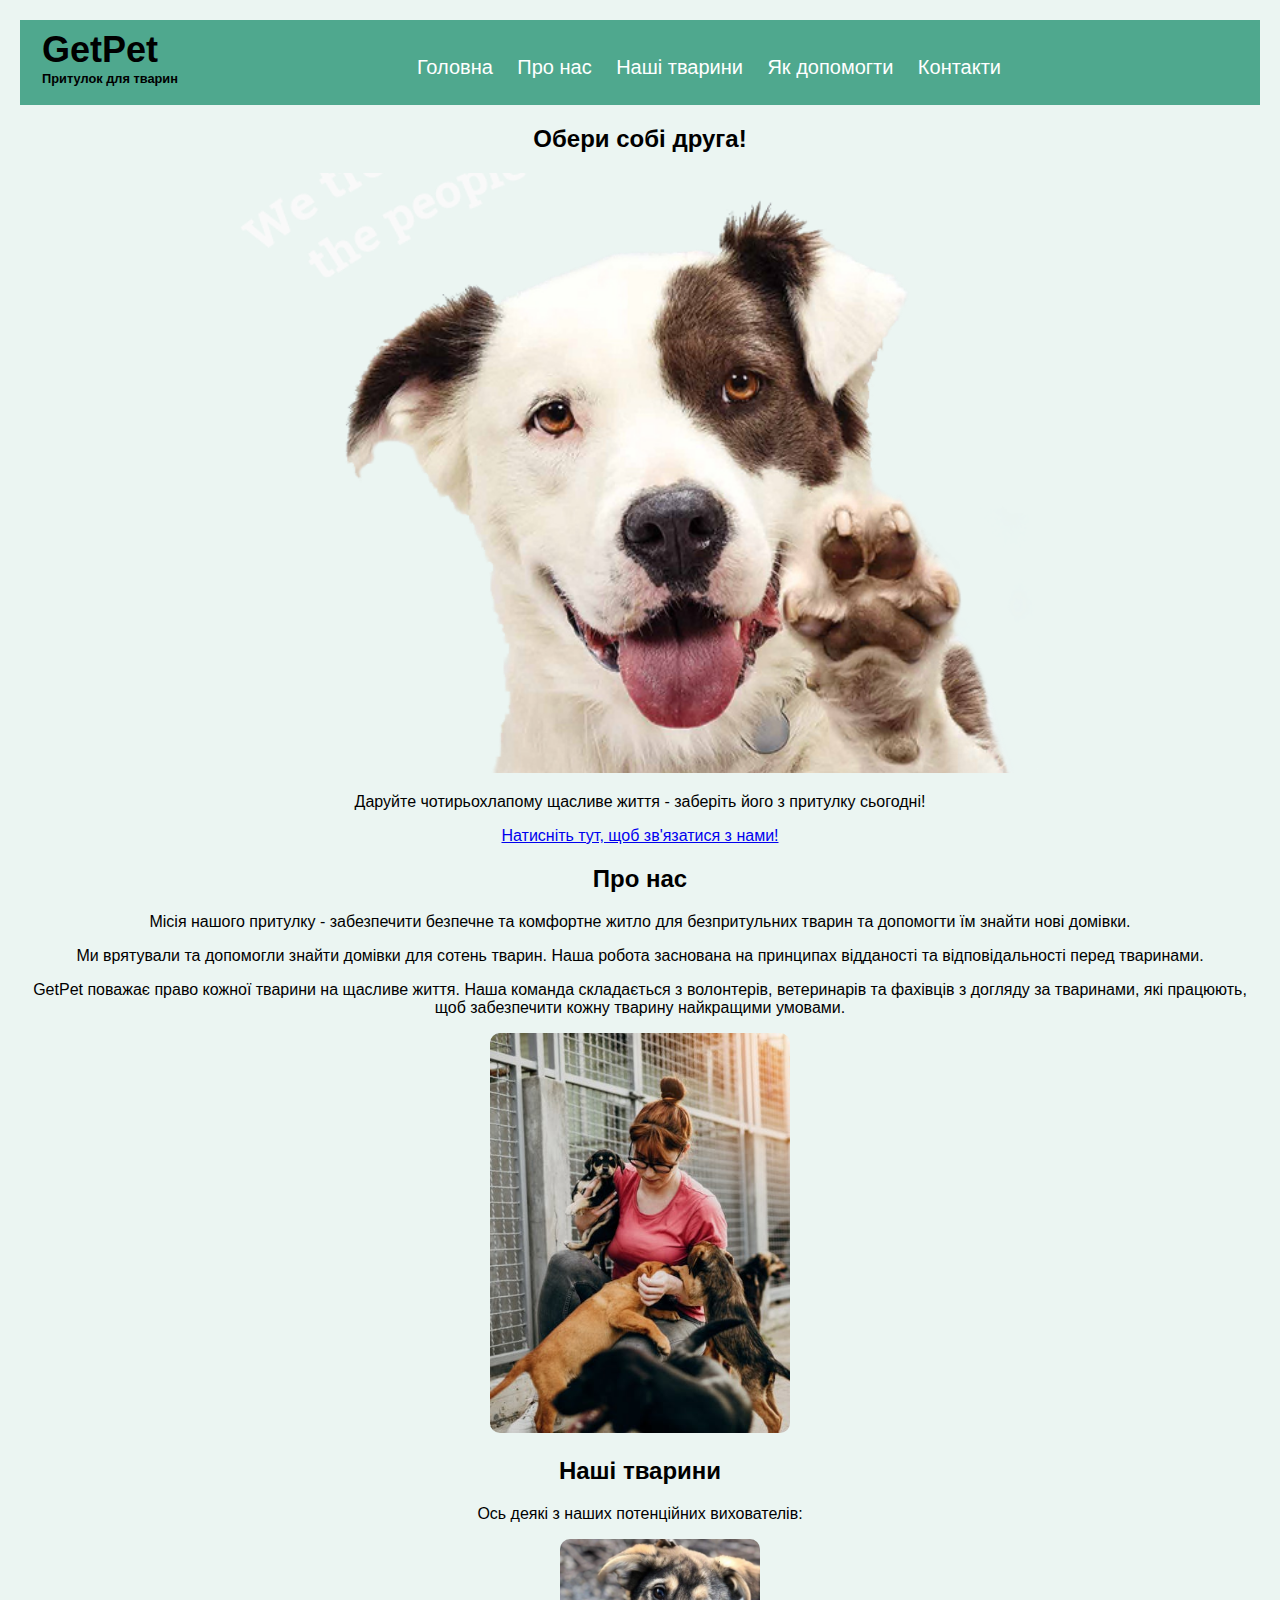
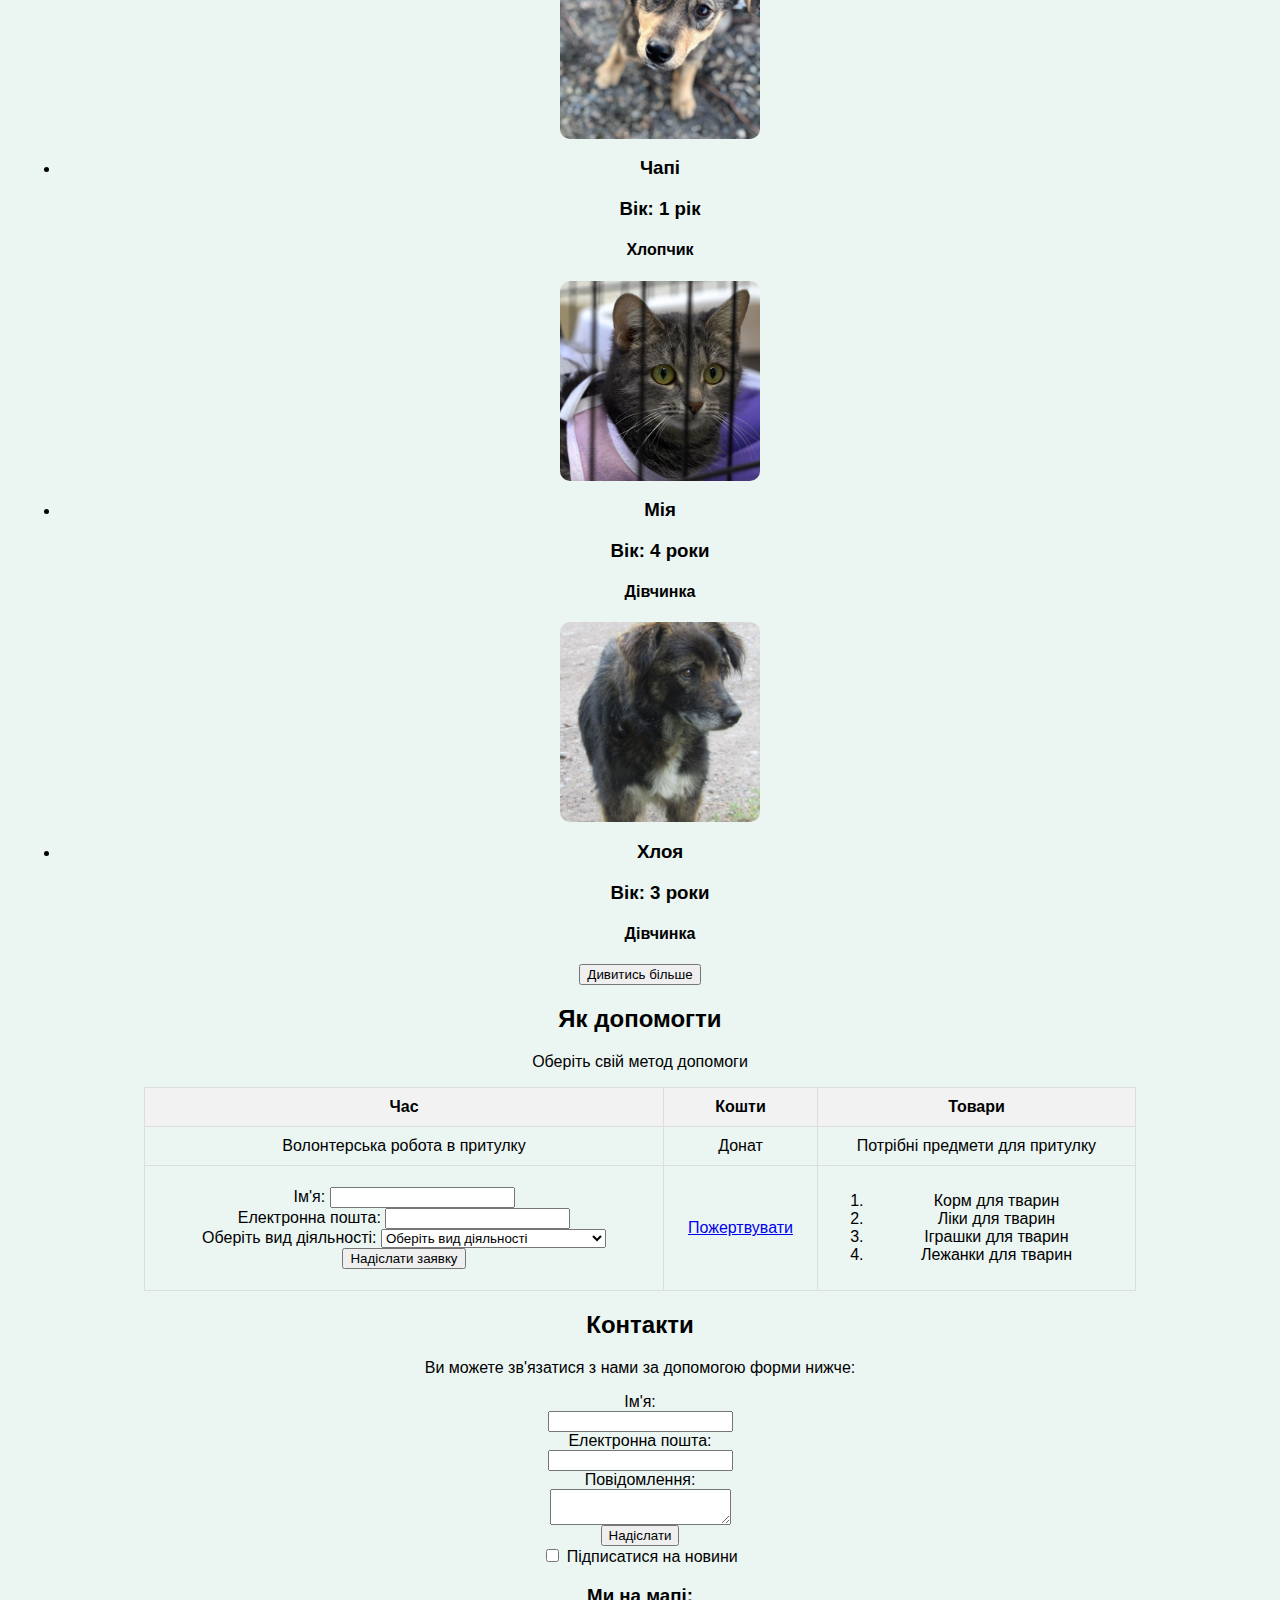
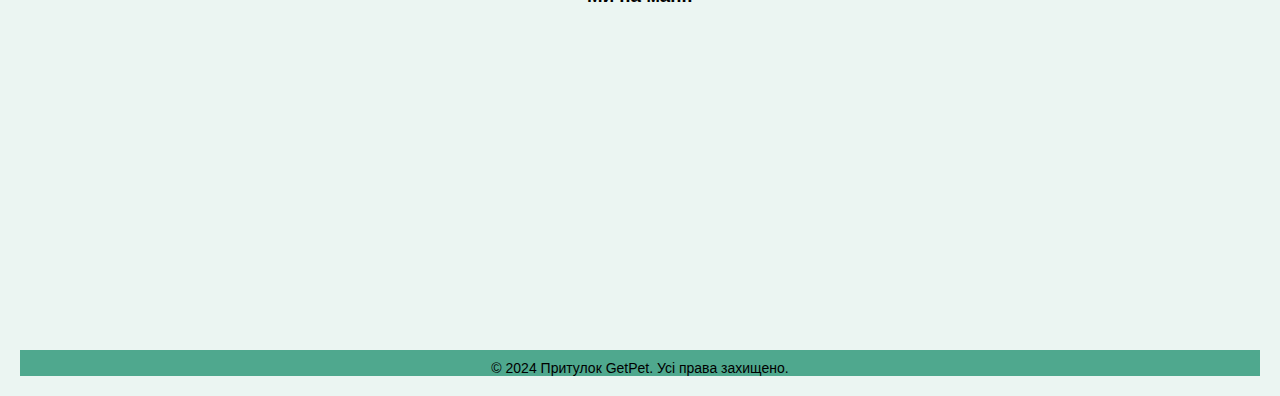
<file: Pet shelter/index.html>
<!DOCTYPE html>
<html>
<head>
    <title>Pet shelter - Суворова Софія</title>
    <link rel="stylesheet" href="style.css">
    <style>
        /* Додатковий CSS для стилізації */
        header, main, footer {
            text-align: center;
            margin: 20px;
        }
        
        img {
            width: 200px;
            height: 200px;
            object-fit: cover;
            border-radius: 10px;
        }
        
        .donation-form {
            display: flex;
            flex-direction: column;
            align-items: center;
        }
        
        .contact-form {
            display: flex;
            flex-direction: column;
            align-items: center;
        }

        .help-table {
            width: 80%;
            margin: auto;
            border-collapse: collapse;
        }
        
        .help-table th, .help-table td {
            padding: 10px;
            border: 1px solid #ddd;
        }
        
        .help-table th {
            background-color: #f2f2f2;
        }
    </style>
</head>
<body>
    <header>
        <div class="title">
        <h1>GetPet</h1>
        <h2>Притулок для тварин</h2>
    </div>
        <nav>
            <ul>
                <li><a href="#home">Головна</a></li>
                <li><a href="#about">Про нас</a></li>
                <li><a href="#animals">Наші тварини</a></li>
                <li><a href="#help">Як допомогти</a></li>
                <li><a href="#contact">Контакти</a></li>
            </ul>
        </nav>
    </header>
    
    <main>
        
        <section id="home">
            <h2>Обери собі друга!</h2>
            <img src="image/pngwing.com.png" style="width: 800px; height: 600px;">
            <p>Даруйте чотирьохлапому щасливе життя - заберіть його з притулку сьогодні!</p>
            <a href="#contact">Натисніть тут, щоб зв'язатися з нами!</a>
        </section>

        <section id="about">
            <h2>Про нас</h2>
            <p>Місія нашого притулку - забезпечити безпечне та комфортне житло для безпритульних тварин та допомогти їм знайти нові домівки. </p>
            <p>Ми врятували та допомогли знайти домівки для сотень тварин. Наша робота заснована на принципах відданості та відповідальності перед тваринами. </p>
                <p>GetPet поважає право кожної тварини на щасливе життя. Наша команда складається з волонтерів, ветеринарів та фахівців з догляду за тваринами, які працюють, щоб забезпечити кожну тварину найкращими умовами.</p>
                <img src="image/a-day-in-the-life-of-an-animal-shelter-volunteer.jpg" style="width: 300px; height: 400px;">
            </section>
        
        <section id="animals">
            <h2>Наші тварини</h2>
            <p>Ось деякі з наших потенційних вихователів:</p>
            <ul>
                <li>
                    <img src="image/пес1.jpg" alt="Обери мене!">
                    <h3>Чапі</h3>
                    <h3>Вік: 1 рік</h3>
                    <h4>Хлопчик</h4>
                </li>
                <li>
                    <img src="image/kotiki_stena.jpg" alt="Обери мене!">
                    <h3>Мія</h3>
                    <h3>Вік: 4 роки</h3>
                    <h4>Дівчинка</h4>
                </li>
                <li>
                    <img src="image/1849044-bezpritulniy-pes-pribivsya-do-oseli-de-yogo-ne-ganyali-palitsyami.jpeg" alt="Обери мене!">
                    <h3>Хлоя</h3>
                    <h3>Вік: 3 роки</h3>
                    <h4>Дівчинка</h4>
                </li>
            </ul>
            <button>Дивитись більше</button>
        </section>
        
        <section id="help">
            <h2>Як допомогти</h2>
            <p>Оберіть свій метод допомоги</p>
            <table class="help-table">
                <thead>
                    <tr>
                        <th>Час</th>
                        <th>Кошти</th>
                        <th>Товари</th>
                    </tr>
                </thead>
                <tbody>
                    <tr>
                        <td>Волонтерська робота в притулку</td>
                        <td>Донат</td>
                        <td>Потрібні предмети для притулку</td>
                    </tr>
                    <tr>
                        <td> <form id="volunteerForm">
                            <div class="form-group">
                                <label for="name">Ім'я:</label>
                                <input type="text" id="name" name="name" required>
                            </div>
                            <div class="form-group">
                                <label for="email">Електронна пошта:</label>
                                <input type="email" id="email" name="email" required>
                            </div>
                            <div class="form-group">
                                <label for="activity">Оберіть вид діяльності:</label>
                                <select id="activity" name="activity" required>
                                    <option value="">Оберіть вид діяльності</option>
                                    <option value="Прибирання парку">Прибирання парку</option>
                                    <option value="Допомога в притулку для тварин">Допомога в притулку для тварин</option>
                                    <option value="Вигул собак">Вигул собак</option>
                                </select>
                            </div>
                            <button type="submit">Надіслати заявку</button>
                        </form></td>
                        <td><a href="#donate">Пожертвувати</td>
                        <td><ol>
                            <li>Корм для тварин</li>
                            <li>Ліки для тварин</li>
                            <li>Іграшки для тварин</li>
                            <li>Лежанки для тварин</li>
                        </ol></td>
                    </tr>
                </tbody>
            </table>
        </section>
        
        <section id="contact">
            <h2>Контакти</h2>
            <p>Ви можете зв'язатися з нами за допомогою форми нижче:</p>
            <form class="contact-form" action="/contact" method="post">
                <label for="name">Ім'я:</label>
                <input type="text" id="name" name="name">
                <label for="email">Електронна пошта:</label>
                <input type="email" id="email" name="email">
                <label for="message">Повідомлення:</label>
                <textarea id="message" name="message"></textarea>
                <button type="submit">Надіслати</button>
            </form>
            <input type="checkbox" id="subscribe" name="subscribe">
            <label for="subscribe">Підписатися на новини</label>
            <h3>Ми на мапі:</h3>
            <iframe src="https://www.google.com/maps/embed?pb=!1m18!1m12!1m3!1d10294.108583783503!2d24.041995267382813!3d49.8325518733856!2m3!1f0!2f0!3f0!3m2!1i1024!2i768!4f13.1!3m3!1m2!1s0x473ac2b2c4f71cb3%3A0xdfcd6bfe20e6a086!2zNjJWLCDQstGD0LvQuNGG0Y8g0J_QsNGB0ZbRh9C90LAsIDYy0JIsINCb0YzQstC-0LIsINCb0YzQstC-0LLRgdC60LDRjyDQvtCx0LvQsNGB0YLRjCwgNzkwMDA!5e0!3m2!1suk!2sua!4v1709653418895!5m2!1suk!2sua" width="400" height="300" style="border:0;" allowfullscreen="" loading="lazy" referrerpolicy="no-referrer-when-downgrade"></iframe> 
        </section>
    </main>
    
    <footer>
        <p>	&#169 2024 Притулок GetPet. Усі права захищено.</p>
    </footer>
</body>
</html>
</file>
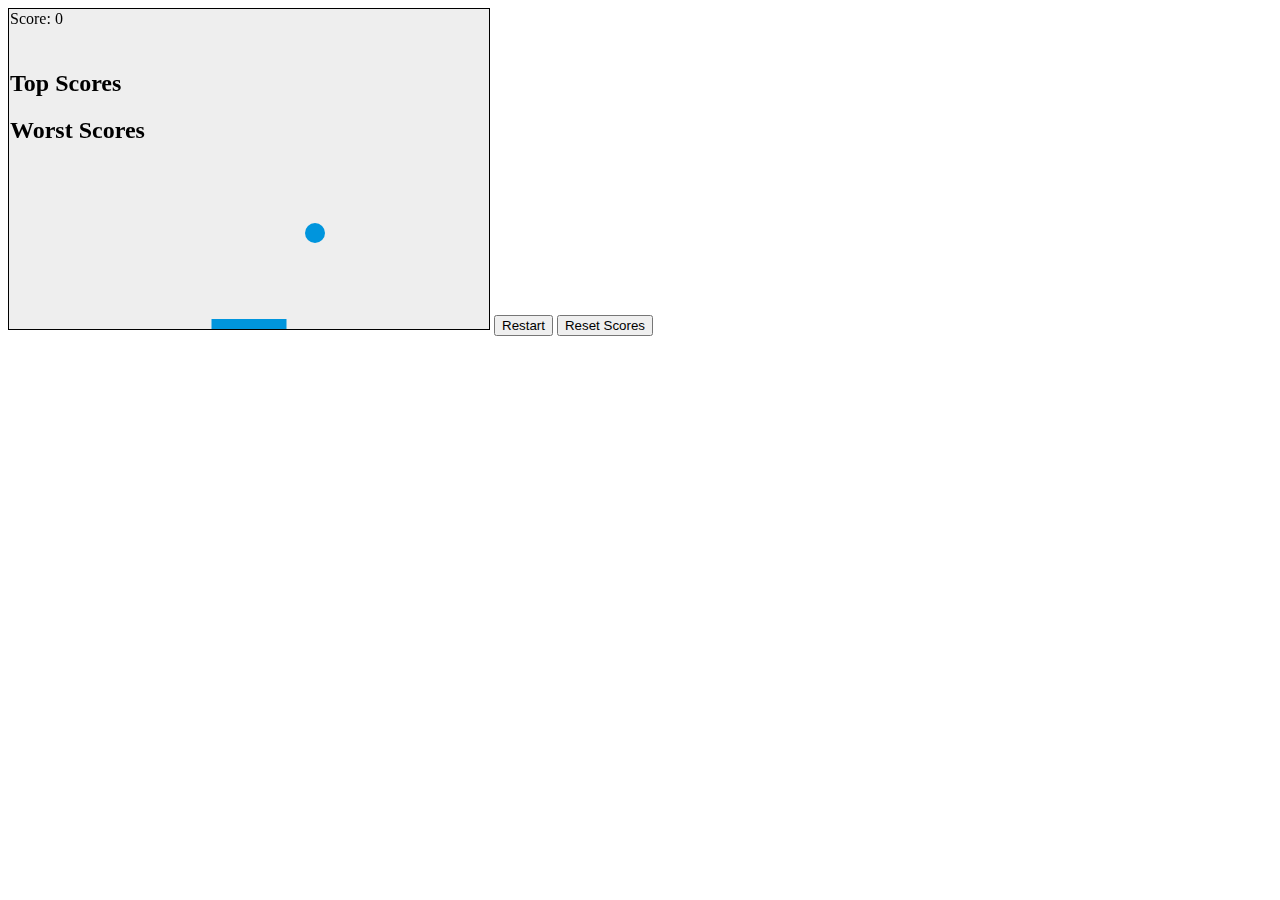
<file: Pet shelter/game/g.html>
<!DOCTYPE html>
<html lang="en">
<head>
    <meta charset="UTF-8">
    <meta name="viewport" content="width=device-width, initial-scale=1.0">
    <title>Breakout Game</title>
    <link rel="stylesheet" href="g.css">
</head>
<body>
    <canvas id="gameCanvas" width="480" height="320"></canvas>
    <div id="score">Score: <span id="scoreValue">0</span></div>
    <div id="topScores">
        <h2>Top Scores</h2>
        <ul id="topList"></ul>
        <h2>Worst Scores</h2>
        <ul id="worstList"></ul>
    </div>
    <button id="restartBtn">Restart</button>
    <button id="resetBtn">Reset Scores</button>
    <script src="g.js"></script>
</body>
</html>
</file>
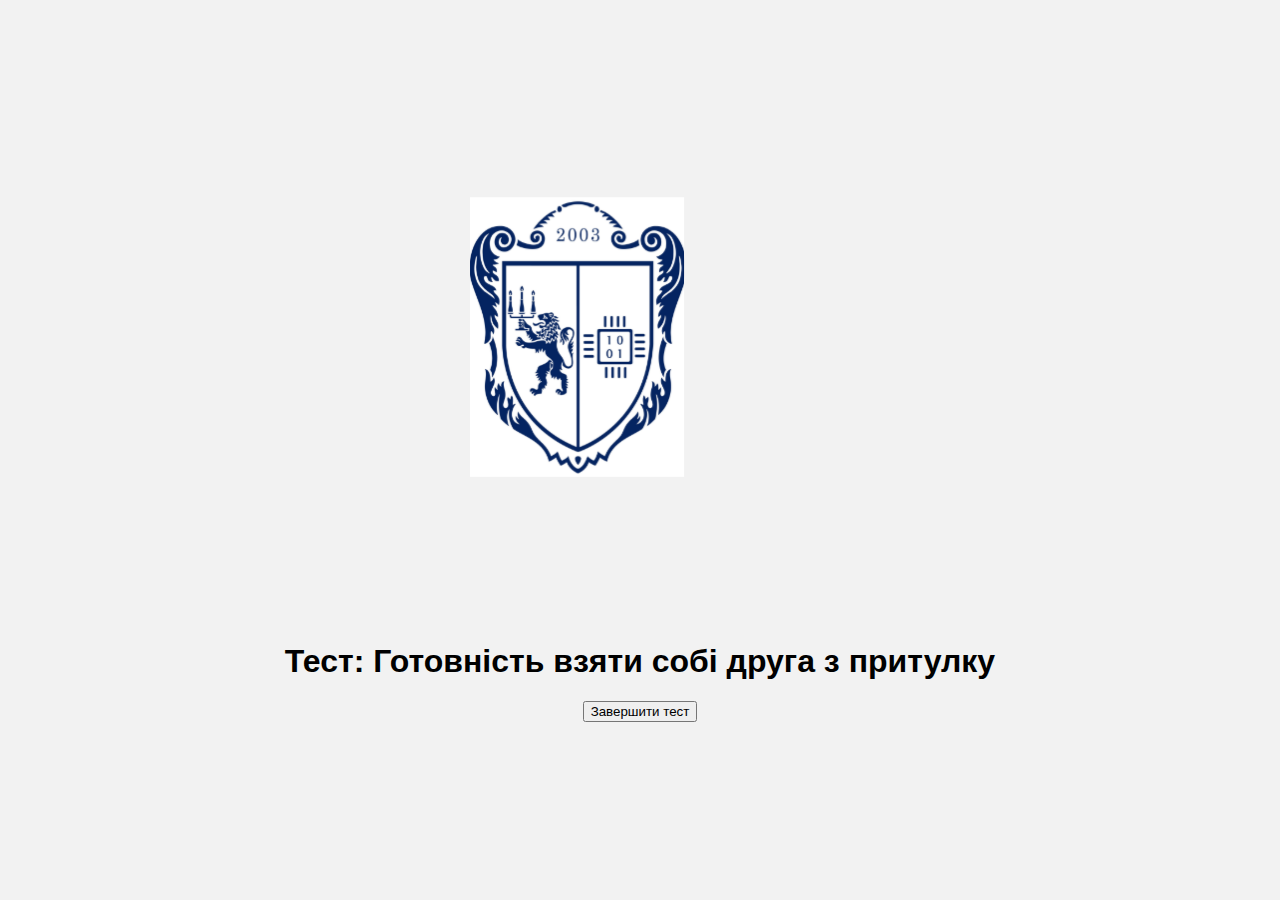
<file: Pet shelter/Test /test.html>
<!DOCTYPE html>
<html lang="en">
<head>
  <meta charset="UTF-8">
  <meta name="viewport" content="width=device-width, initial-scale=1.0">
  <title>Тест: Готовність взяти собі друга з притулку</title>
  <link rel="stylesheet" href="teststyles.css">
</head>
<body>
  <img src="image.svg" alt="emblem">
  <h1>Тест: Готовність взяти собі друга з притулку</h1>
  <div id="test-container">
    <!-- Questions will be dynamically populated here -->
  </div>
  <button onclick="submitTest()">Завершити тест</button>
  <div id="result"></div>

  <script src="script.js"></script>
</body>
</html>
</file>
<file: Pet shelter/style.css>
/* Загальні стилі */
body {
    background-color: #ebf5f2;
    color: #000000;
    font-family: Arial, sans-serif;
    margin: 0;
    padding: 0;
}

header, footer {
    text-align: center;
    margin: 20px;
}

nav ul {
    list-style-type: none;
    padding: 0;
}

nav ul li {
    display: inline;
    margin-right: 20px;
}

nav ul li a {
    text-decoration: none;
    color: #fff;
}

nav ul li a:hover {
    color: #255459;
}

/* Стилі для шапки */
header {
    background-color: #4fa88e;
    padding-bottom: 10px;
    display: flex;
    justify-content: space-between;
    align-items: center;
    padding-left: 2px;
}

.title {
    text-align: left;
    padding-left: 20px;
}

.title h1 {
    font-size: 36px;
    margin-top: 0;
    margin-bottom: 0;
}

.title h2 {
    font-size: 2px;
    margin-top: 0;
    margin-bottom: 0;
    font-size: 0.8em;
}

.title img {
    width: 40px;
    height: 40px;
    margin-right: 20px;
}

/* Стилі для меню */
nav {
    margin-top: 20px;
    text-align: center;
    flex-grow: 1;
}

nav ul li a {
    font-size: 20px;
}

/* Стилі для підвалу */
footer {
    background-color: #4fa88e;
    padding-top: 10px;
}

footer p {
    margin-top: 0;
    font-size: 14px;
}

/* Navigation */

#animals img {
    display: block;
    margin: 0 auto 10px;
    max-width: 100%;
}
</file>
<file: Pet shelter/game/g.css>
canvas {
    border: 1px solid black;
    background-color: #eee;
}

#score {
    position: absolute;
    top: 10px;
    left: 10px;
}

#topScores, #worstScores {
    position: absolute;
    top: 50px;
    left: 10px;
}
</file>
<file: Pet shelter/Test /teststyles.css>
body { 
    font-family: Arial, sans-serif; 
    margin: 0;
    padding: 0;
    display: flex;
    flex-direction: column;
    justify-content: center;
    align-items: center;
    min-height: 100vh;
    background-color: #f2f2f2; /* Фоновий колір */
  } 
  #quizContainer {
    max-width: 600px;
    background-color: #fff; /* Колір контейнера */
    padding: 20px;
    border-radius: 10px;
    box-shadow: 0 0 10px rgba(0, 0, 0, 0.1); /* Тінь контейнера */
    display: flex;
    flex-direction: column;
  }
  h1 {
    text-align: center;
  }
  .question-container { 
    margin-bottom: 20px; 
  } 
  .question { 
    font-weight: bold; 
    margin-bottom: 10px; 
  } 
  .answers { 
    margin-left: 20px; 
  } 
  .answer { 
    margin-bottom: 5px; 
  } 
  .result { 
    font-weight: bold; 
    text-align: center;
    margin-top: auto;
  } 
  #submitButton {
    margin-top: auto; 
    padding: 10px 20px;
    font-size: 16px;
    background-color: #4CAF50; 
    color: white;
    border: none;
    border-radius: 5px;
    cursor: pointer;
    transition: background-color 0.3s ease;
  }
  #submitButton:hover {
    background-color: #45a049; 
  }
</file>
